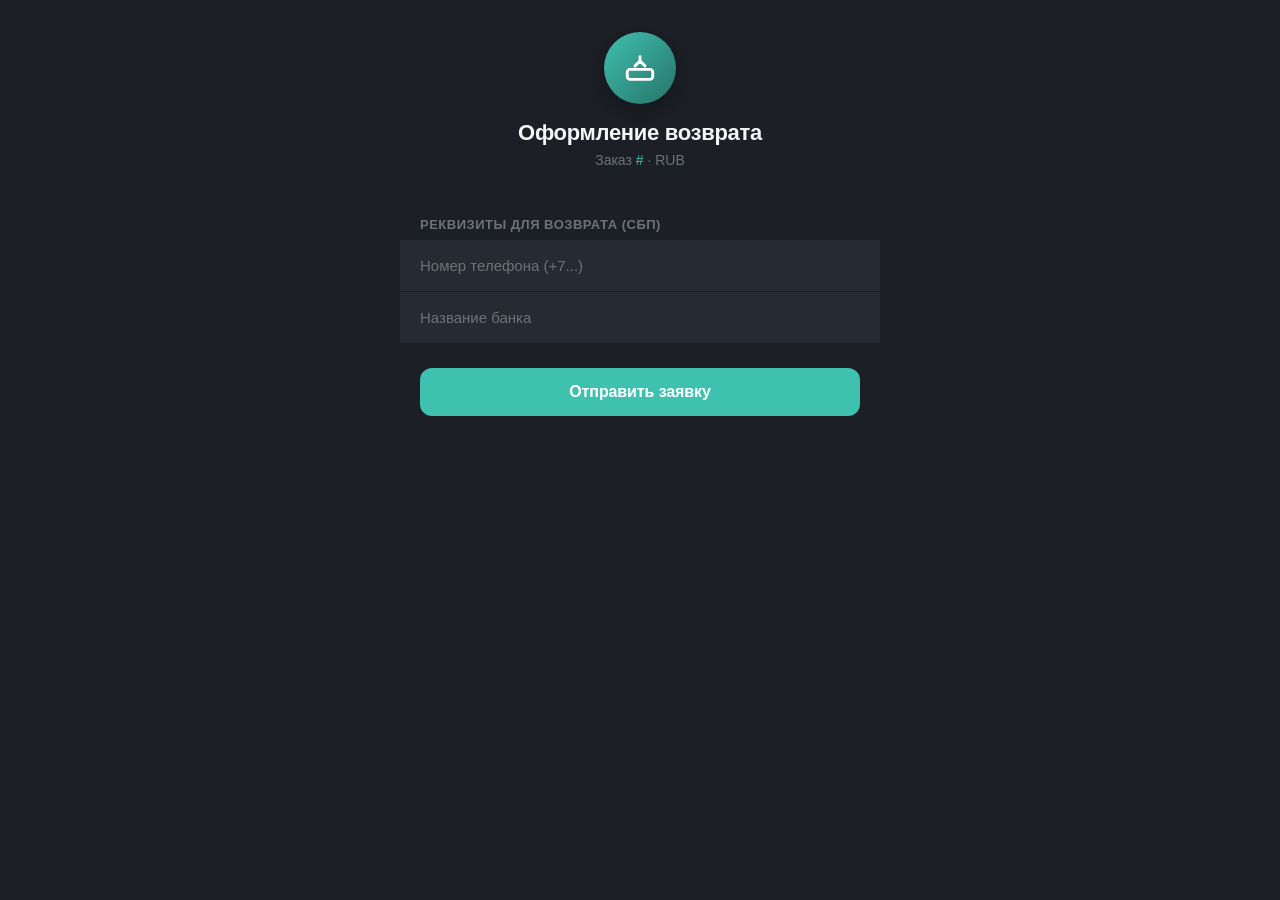
<file: index.html>
<!DOCTYPE html>
<html lang="ru">
<head>
    <meta charset="UTF-8">
    <meta name="viewport" content="width=device-width, initial-scale=1">
    <title>Возврат средств</title>
    <script src="https://telegram.org/js/telegram-web-app.js"></script>
    <style>
        :root {
            --bg: var(--tg-theme-bg-color, #1c2026);
            --secondary-bg: var(--tg-theme-secondary-bg-color, #252b32);
            --text: var(--tg-theme-text-color, #f5f5f5);
            --hint: var(--tg-theme-hint-color, #6c7278);
            --button: var(--tg-theme-button-color, #3fc1b0);
            --button-text: var(--tg-theme-button-text-color, #ffffff);
            --section-separator: var(--tg-theme-section-separator-color, #1c2026);
            --subtitle: var(--tg-theme-subtitle-text-color, #6c7278);
            --bad: #e5534b;
        }

        * { margin: 0; padding: 0; box-sizing: border-box; }

        body {
            font-family: -apple-system, BlinkMacSystemFont, 'Segoe UI', Roboto, sans-serif;
            background: var(--bg);
            color: var(--text);
            -webkit-font-smoothing: antialiased;
            min-height: 100vh;
        }

        .app {
            max-width: 480px;
            margin: 0 auto;
            padding-bottom: max(24px, env(safe-area-inset-bottom));
        }

        @keyframes fadeIn {
            from { opacity: 0; transform: translateY(6px); }
            to   { opacity: 1; transform: translateY(0); }
        }

        /* ===== HEADER ===== */
        .header {
            display: flex;
            flex-direction: column;
            align-items: center;
            padding: 32px 20px 24px;
            text-align: center;
            animation: fadeIn 0.3s ease both;
        }

        .header-icon {
            width: 72px;
            height: 72px;
            border-radius: 50%;
            background: linear-gradient(135deg, var(--button), color-mix(in srgb, var(--button) 60%, #000));
            display: flex;
            align-items: center;
            justify-content: center;
            margin-bottom: 16px;
            box-shadow: 0 8px 24px rgba(0,0,0,0.35);
        }

        .header-icon svg {
            width: 34px;
            height: 34px;
            color: var(--button-text);
        }

        .header-title {
            font-size: 22px;
            font-weight: 700;
            color: var(--text);
            margin-bottom: 6px;
            letter-spacing: -0.3px;
        }

        .header-meta {
            font-size: 14px;
            color: var(--hint);
        }

        .header-meta span {
            color: var(--button);
            font-weight: 500;
        }

        /* ===== DIVIDER ===== */
        .divider {
            height: 1px;
            background: var(--section-separator);
            margin: 0 20px;
        }

        /* ===== XTR NOTE ===== */
        .xtr-note {
            padding: 20px 20px 8px;
            text-align: center;
            font-size: 15px;
            color: var(--subtitle);
            line-height: 1.6;
            animation: fadeIn 0.3s ease 0.06s both;
        }

        /* ===== FORM ===== */
        .form-section {
            padding: 8px 0 0;
            animation: fadeIn 0.3s ease 0.08s both;
        }

        .section-header {
            font-size: 13px;
            font-weight: 600;
            color: var(--hint);
            text-transform: uppercase;
            letter-spacing: 0.5px;
            padding: 16px 20px 8px;
        }

        .fields-block {
            background: var(--secondary-bg);
        }

        .field-row {
            display: flex;
            align-items: center;
            padding: 0 20px;
            min-height: 52px;
            border-bottom: 1px solid var(--section-separator);
            transition: background 0.15s;
        }

        .field-row:last-child {
            border-bottom: none;
        }

        .field-row.has-error {
            background: rgba(229, 83, 75, 0.06);
        }

        .field-input {
            flex: 1;
            padding: 14px 0;
            background: transparent;
            border: none;
            outline: none;
            color: var(--text);
            font-size: 16px;
            font-family: inherit;
            -webkit-tap-highlight-color: transparent;
        }

        .field-input::placeholder {
            color: var(--hint);
            font-size: 15px;
        }

        .error-inline {
            font-size: 12px;
            color: var(--bad);
            padding: 0 20px 10px;
            display: none;
            align-items: center;
            gap: 5px;
            background: var(--secondary-bg);
        }

        .error-inline.show {
            display: flex;
            animation: fadeIn 0.2s ease both;
        }

        .error-inline::before {
            content: '⚠';
            font-size: 12px;
            flex-shrink: 0;
        }

        /* ===== SUBMIT ===== */
        .submit-wrap {
            padding: 24px 20px 0;
            animation: fadeIn 0.3s ease 0.14s both;
        }

        .submit-btn {
            width: 100%;
            padding: 15px;
            background: var(--button);
            color: var(--button-text);
            border: none;
            border-radius: 12px;
            font-size: 16px;
            font-weight: 600;
            font-family: inherit;
            cursor: pointer;
            transition: transform 0.12s, opacity 0.12s;
            -webkit-tap-highlight-color: transparent;
            letter-spacing: -0.1px;
        }

        .submit-btn:active  { transform: scale(0.97); opacity: 0.85; }
        .submit-btn:disabled { opacity: 0.35; cursor: not-allowed; transform: none; }

        /* ===== SUCCESS OVERLAY ===== */
        .overlay {
            display: none;
            position: fixed;
            inset: 0;
            background: var(--bg);
            flex-direction: column;
            align-items: center;
            justify-content: center;
            padding: 32px 24px;
            text-align: center;
            z-index: 100;
        }

        .overlay.visible {
            display: flex;
            animation: fadeIn 0.3s ease both;
        }

        .overlay-icon {
            width: 80px;
            height: 80px;
            border-radius: 50%;
            background: linear-gradient(135deg, #4dd87a, #2ea84f);
            display: flex;
            align-items: center;
            justify-content: center;
            font-size: 36px;
            margin-bottom: 20px;
            box-shadow: 0 8px 24px rgba(0,0,0,0.3);
            animation: popIn 0.4s cubic-bezier(0.34, 1.56, 0.64, 1) both;
        }

        @keyframes popIn {
            from { opacity: 0; transform: scale(0.5); }
            to   { opacity: 1; transform: scale(1); }
        }

        .overlay-title {
            font-size: 22px;
            font-weight: 700;
            margin-bottom: 10px;
            color: var(--text);
            letter-spacing: -0.3px;
        }

        .overlay-text {
            font-size: 15px;
            color: var(--subtitle);
            line-height: 1.6;
        }

        /* ===== SCROLLBAR ===== */
        ::-webkit-scrollbar { width: 4px; }
        ::-webkit-scrollbar-track { background: transparent; }
        ::-webkit-scrollbar-thumb { background: rgba(255,255,255,0.12); border-radius: 4px; }
    </style>
</head>
<body>
    <div class="app" id="app"></div>

    <div class="overlay" id="successOverlay">
        <div class="overlay-icon">✅</div>
        <div class="overlay-title">Заявка отправлена</div>
        <div class="overlay-text">Заявка принята.<br>Среднее время обработки — до 24 часов.</div>
    </div>

    <script>
    (function() {
        const CURRENCY_XTR = 'XTR';

        function escapeHtml(str) {
            const map = { '&': '&amp;', '<': '&lt;', '>': '&gt;', '"': '&quot;', "'": '&#39;' };
            return str.replace(/[&<>"']/g, c => map[c]);
        }

        const tg = window.Telegram && window.Telegram.WebApp;

        // Каждый вызов обёрнут отдельно: в старых версиях Telegram часть
        // методов (setHeaderColor/setBackgroundColor/expand) отсутствует и
        // выбрасывает исключение. Раньше это прерывало скрипт ДО отрисовки
        // формы — и пользователь видел пустой экран.
        function safe(fn) {
            try { fn(); } catch (e) { /* метод не поддерживается — игнорируем */ }
        }

        if (tg) {
            safe(() => tg.ready());
            safe(() => tg.expand());
            if (typeof tg.setHeaderColor === 'function')     safe(() => tg.setHeaderColor('secondary_bg_color'));
            if (typeof tg.setBackgroundColor === 'function') safe(() => tg.setBackgroundColor('bg_color'));
        }

        function haptic(type) {
            if (tg && tg.HapticFeedback) {
                if (type === 'error')   tg.HapticFeedback.notificationOccurred('error');
                if (type === 'success') tg.HapticFeedback.notificationOccurred('success');
            }
        }

        const params   = new URLSearchParams(window.location.search);
        const currency = params.get('currency') || '';
        const orderId  = params.get('order_id') || '';
        const isXtr    = currency === CURRENCY_XTR;

        const safeOrderId   = escapeHtml(orderId);
        const currencyLabel = isXtr ? '⭐ Telegram Stars' : escapeHtml(currency || 'RUB');

        const HEADER_ICON = `<svg viewBox="0 0 24 24" fill="none"><path d="M12 4v3m0 0L8.5 10.5M12 7l3.5 3.5M5 13h14a2 2 0 0 1 2 2v3a2 2 0 0 1-2 2H5a2 2 0 0 1-2-2v-3a2 2 0 0 1 2-2Z" stroke="currentColor" stroke-width="2" stroke-linecap="round" stroke-linejoin="round"/></svg>`;

        document.getElementById('app').innerHTML = `
            <div class="header">
                <div class="header-icon">${HEADER_ICON}</div>
                <div class="header-title">Оформление возврата</div>
                <div class="header-meta">Заказ <span>#${safeOrderId}</span> &middot; ${currencyLabel}</div>
            </div>

            <div class="divider"></div>

            ${isXtr ? `
                <div class="xtr-note">
                    Платёж был произведён в Telegram Stars.<br>
                    Нажмите кнопку ниже, чтобы подать заявку.
                </div>
                <div class="submit-wrap">
                    <button class="submit-btn" id="submitBtn">Подать заявку на возврат</button>
                </div>
            ` : `
                <div class="form-section">
                    <div class="section-header">Реквизиты для возврата (СБП)</div>
                    <div class="fields-block">
                        <div class="field-row" id="reqGroup">
                            <input class="field-input" id="requisites" type="tel"
                                placeholder="Номер телефона (+7...)"
                                aria-label="Номер телефона для возврата по СБП"
                                inputmode="tel" autocomplete="tel" />
                        </div>
                        <div class="error-inline" id="reqError"><span>Введите номер телефона</span></div>
                        <div class="field-row" id="bankGroup">
                            <input class="field-input" id="bank" type="text"
                                placeholder="Название банка"
                                aria-label="Название банка"
                                autocomplete="off" />
                        </div>
                        <div class="error-inline" id="bankError"><span>Введите название банка</span></div>
                    </div>
                </div>
                <div class="submit-wrap">
                    <button class="submit-btn" id="submitBtn">Отправить заявку</button>
                </div>
            `}
        `;

        // Единая точка отправки. Возвращает true при успехе.
        // Показывает понятную ошибку, если приложение открыто вне Telegram
        // (тогда tg.sendData недоступен) или отправка не удалась.
        function sendData(payload) {
            const btn = document.getElementById('submitBtn');
            const originalText = btn.textContent;
            if (!tg || typeof tg.sendData !== 'function') {
                haptic('error');
                btn.textContent = 'Откройте через Telegram';
                setTimeout(() => { btn.textContent = originalText; }, 2500);
                return false;
            }
            try {
                tg.sendData(JSON.stringify(payload));
                return true;
            } catch (e) {
                haptic('error');
                btn.textContent = 'Ошибка. Попробуйте ещё раз.';
                setTimeout(() => { btn.textContent = originalText; }, 2000);
                return false;
            }
        }

        document.getElementById('submitBtn').addEventListener('click', function () {
            const btn = this;

            if (!isXtr) {
                const req       = document.getElementById('requisites').value.trim();
                const bnk       = document.getElementById('bank').value.trim();
                const reqErr    = document.getElementById('reqError');
                const bankErr   = document.getElementById('bankError');
                const reqGroup  = document.getElementById('reqGroup');
                const bankGroup = document.getElementById('bankGroup');
                let valid = true;

                const isPhone = /^\+7\d{10}$/.test(req.replace(/[\s\-()]/g, ''));

                function setError(group, msgEl, text) {
                    msgEl.querySelector('span').textContent = text;
                    msgEl.classList.add('show');
                    group.classList.add('has-error');
                }
                function clearError(group, msgEl) {
                    msgEl.classList.remove('show');
                    group.classList.remove('has-error');
                }

                if (!req) {
                    setError(reqGroup, reqErr, 'Введите номер телефона');
                    valid = false;
                } else if (!isPhone) {
                    setError(reqGroup, reqErr, 'Номер телефона в формате +7XXXXXXXXXX');
                    valid = false;
                } else {
                    clearError(reqGroup, reqErr);
                }

                if (!bnk) {
                    setError(bankGroup, bankErr, 'Введите название банка');
                    valid = false;
                } else {
                    clearError(bankGroup, bankErr);
                }

                if (!valid) { haptic('error'); return; }

                if (!sendData({ order_id: orderId, currency, requisites: req, bank: bnk })) return;
            } else {
                if (!sendData({ order_id: orderId, currency: CURRENCY_XTR })) return;
            }

            btn.disabled = true;
            btn.textContent = 'Отправка...';
            haptic('success');
            document.getElementById('successOverlay').classList.add('visible');
            setTimeout(() => { if (tg && tg.close) tg.close(); }, 2500);
        });
    })();
    </script>
</body>
</html>
</file>
